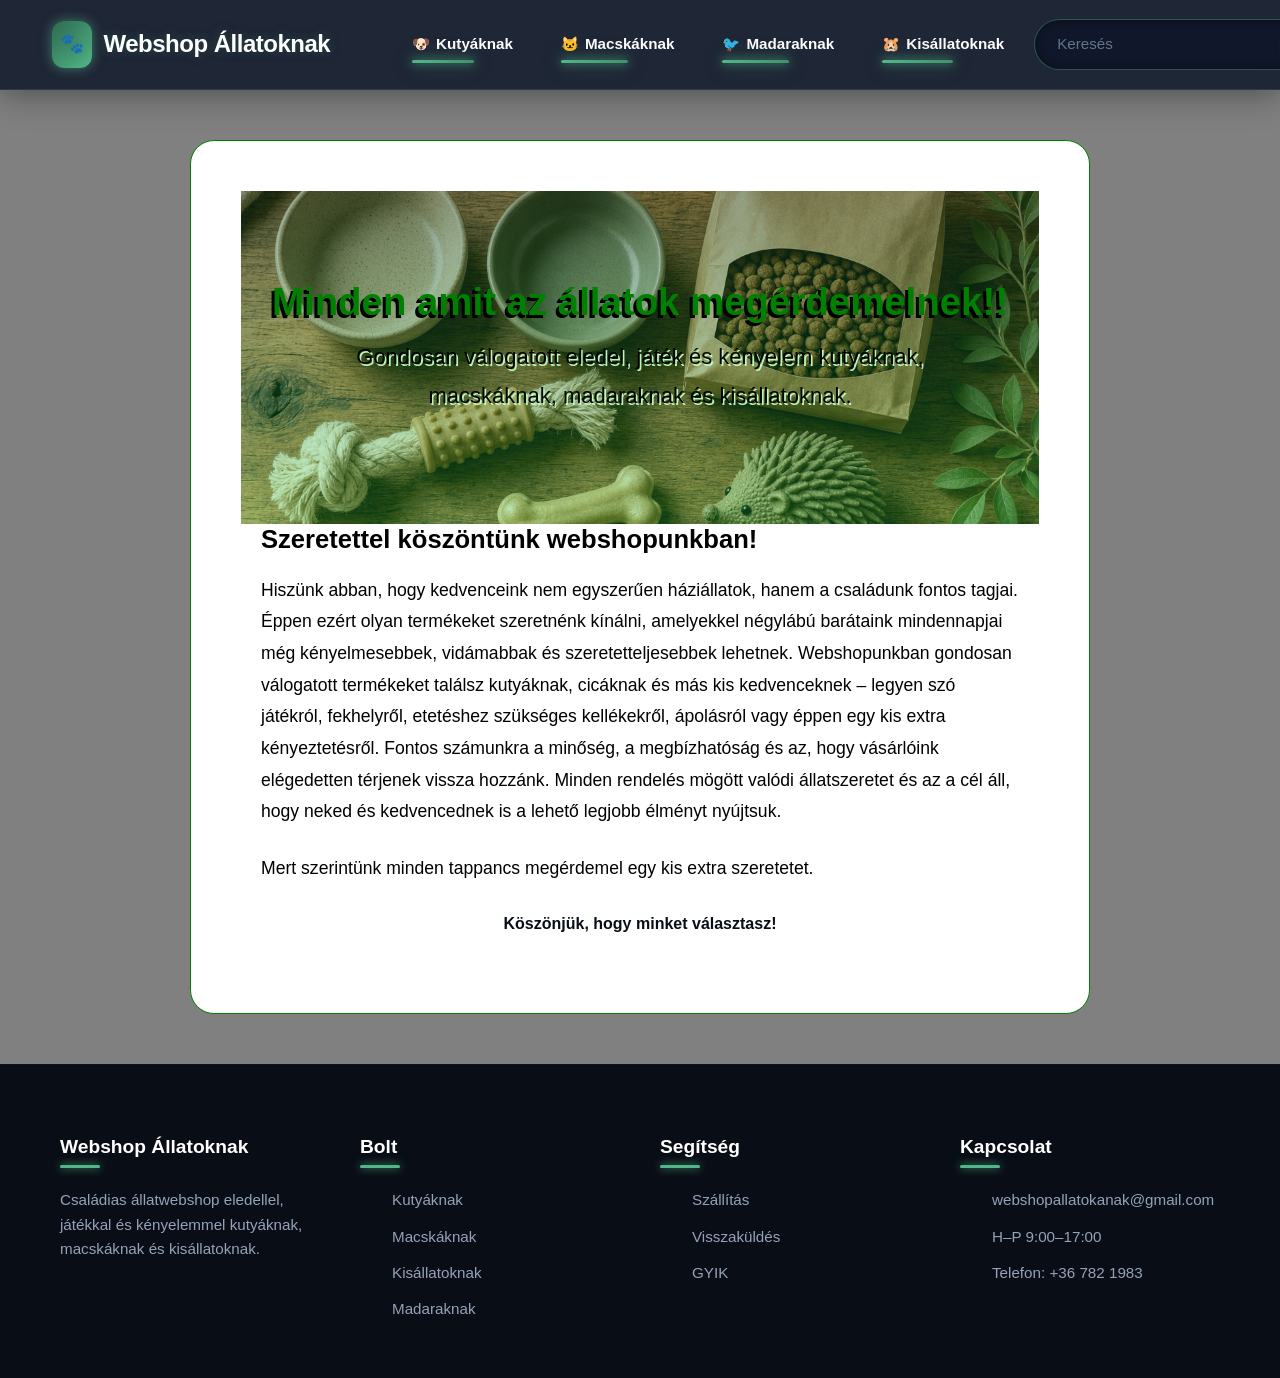
<file: index.html>
<!DOCTYPE html>
<html lang="hu">
<head>
    <meta charset="UTF-8">
    <meta name="viewport" content="width=device-width, initial-scale=1.0">
    <title>Webshop</title>
    <link href="https://cdn.jsdelivr.net/npm/bootstrap@5.3.8/dist/css/bootstrap.min.css" rel="stylesheet" integrity="sha384-sRIl4kxILFvY47J16cr9ZwB07vP4J8+LH7qKQnuqkuIAvNWLzeN8tE5YBujZqJLB" crossorigin="anonymous">
    <link rel="stylesheet" href="style.css">
</head>
<body>
    <header>
        <nav class="navbar navbar-expand-lg bg-body-tertiary">
  <div class="container-fluid">
    <a class="navbar-brand" href="#">Webshop Állatoknak</a>
    <button class="navbar-toggler" type="button" data-bs-toggle="collapse" data-bs-target="#navbarSupportedContent" aria-controls="navbarSupportedContent" aria-expanded="false" aria-label="Toggle navigation">
      <span class="navbar-toggler-icon"></span>
    </button>
    <div class="collapse navbar-collapse" id="navbarSupportedContent">
      <ul class="navbar-nav me-auto mb-2 mb-lg-0">
        <li class="nav-item">
          <a class="nav-link active" aria-current="page" href="kutyak.html">Kutyáknak</a>
        </li>
        <li class="nav-item">
          <a class="nav-link active" aria-current="page" href="macskak.html">Macskáknak</a>
        </li>
        <li class="nav-item">
          <a class="nav-link active" aria-current="page" href="madarak.html">Madaraknak</a>
        </li>
        <li class="nav-item">
          <a class="nav-link active" aria-current="page" href="kisallatok.html">Kisállatoknak</a>
        </li>
        
      <form class="d-flex" role="search">
        <input class="form-control me-2" type="search" placeholder="Keresés" aria-label="Search"/>
        <button class="btn btn-outline-success" type="submit">Search</button>
      </form>
    </div>
  </div>
</nav>
    </header>
    <main>
      <div class="hero">
<h3 style="text-align: center;">Minden amit az állatok megérdemelnek!!</h3>
<p>Gondosan válogatott eledel, játék és kényelem kutyáknak, macskáknak, madaraknak és kisállatoknak.</p></div>
<div class="wrap">
<h3>Szeretettel köszöntünk webshopunkban! </h3>

<p>Hiszünk abban, hogy kedvenceink nem egyszerűen háziállatok, hanem a családunk fontos tagjai. Éppen ezért olyan termékeket szeretnénk kínálni, amelyekkel négylábú barátaink mindennapjai még kényelmesebbek, vidámabbak és szeretetteljesebbek lehetnek.

Webshopunkban gondosan válogatott termékeket találsz kutyáknak, cicáknak és más kis kedvenceknek – legyen szó játékról, fekhelyről, etetéshez szükséges kellékekről, ápolásról vagy éppen egy kis extra kényeztetésről. 

Fontos számunkra a minőség, a megbízhatóság és az, hogy vásárlóink elégedetten térjenek vissza hozzánk. Minden rendelés mögött valódi állatszeretet és az a cél áll, hogy neked és kedvencednek is a lehető legjobb élményt nyújtsuk.
</p>
<p>Mert szerintünk minden tappancs megérdemel egy kis extra szeretetet. </p>

<p class="valami"><strong>Köszönjük, hogy minket választasz!</strong></p>
</div>

        
    </main>



 <footer>
    <div class="wrap foot">
      <div>
        <h4>Webshop Állatoknak</h4>
        <p>Családias állatwebshop eledellel, játékkal és kényelemmel kutyáknak, macskáknak és kisállatoknak.</p>
      </div>
      <div>
        <h4>Bolt</h4>
        <ul>
          <li><a href="kutyak.html">Kutyáknak</a></li>
          <li><a href="macskak.html">Macskáknak</a></li>
          <li><a href="kisallatok.html">Kisállatoknak</a></li>
          <li><a href="madarak.html">Madaraknak</a></li>
        </ul>
      </div>
      <div>
        <h4>Segítség</h4>
        <ul>
          <li>Szállítás</li>
          <li>Visszaküldés</li>
          <li>GYIK</li>
        </ul>
      </div>
      <div>
        <h4>Kapcsolat</h4>
        <ul>
          <li>webshopallatokanak@gmail.com</li>
          <li>H–P 9:00–17:00</li>
          <li>Telefon: +36 782 1983</li>
        </ul>
      </div>
    </div>
   
  </footer>
    
</body>
</html>
</file>
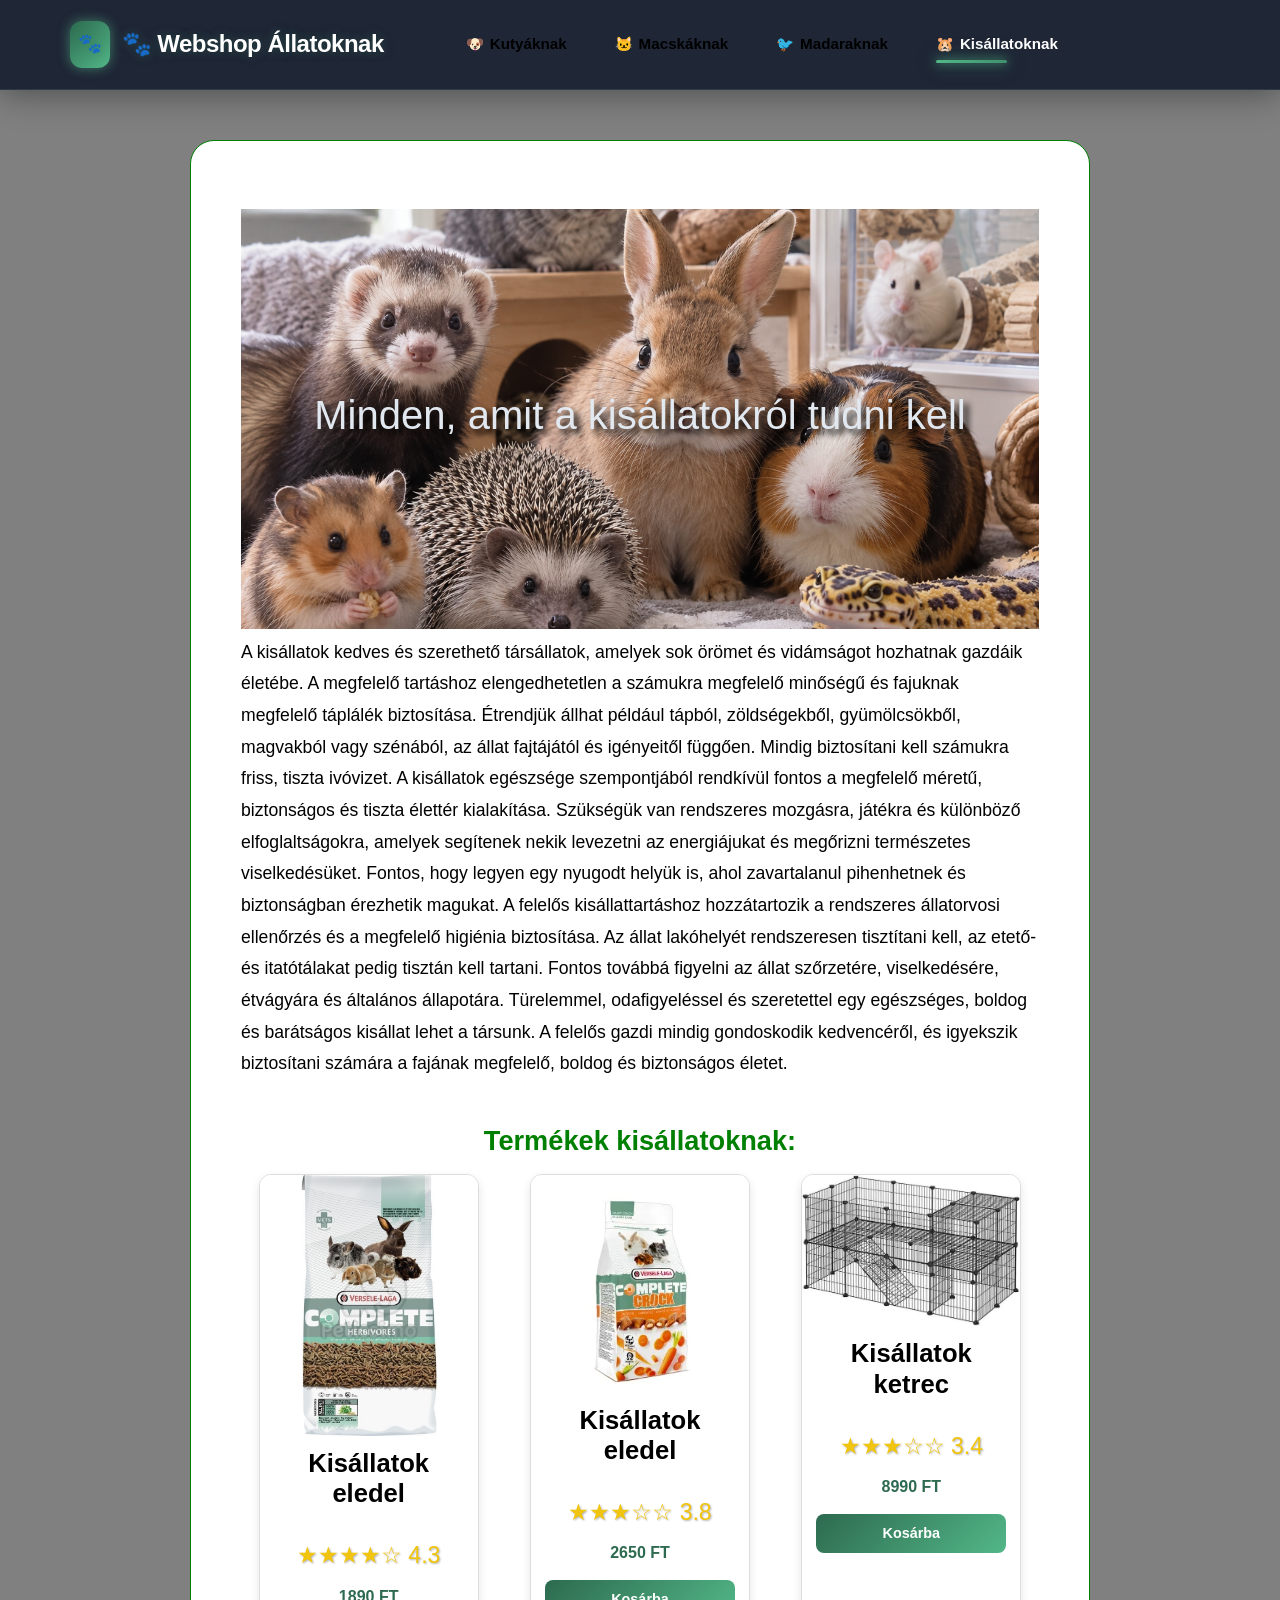
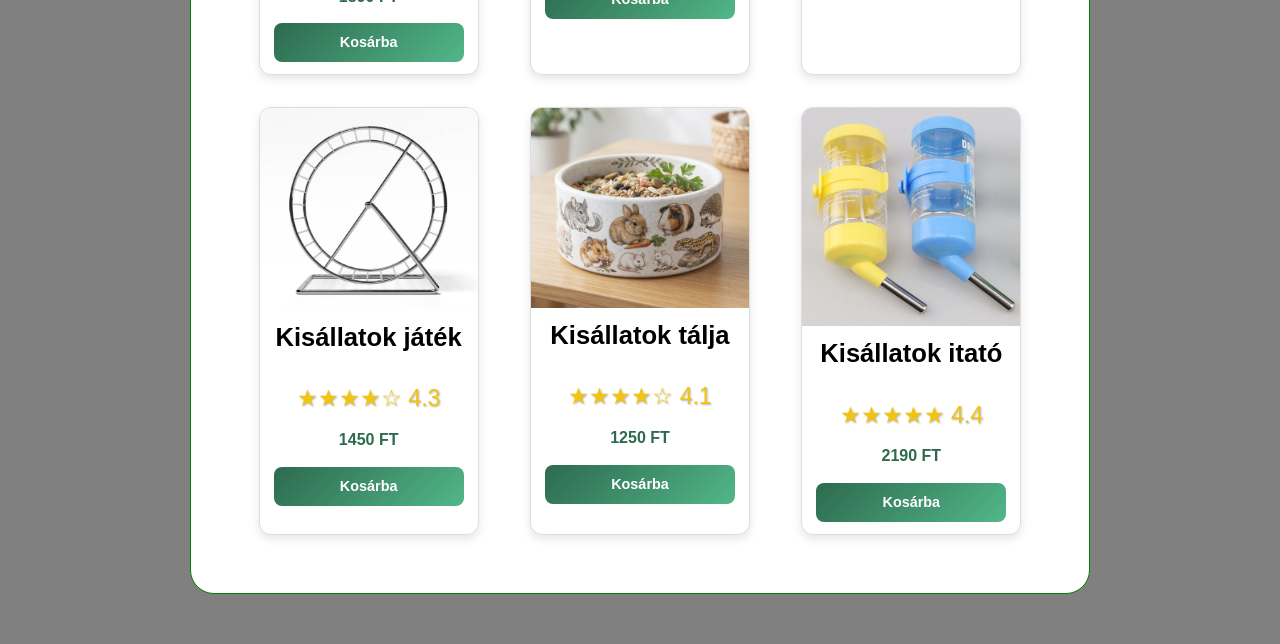
<file: kisallatok.html>
<!DOCTYPE html>
<html lang="hu">
<head>
    <meta charset="UTF-8">
    <meta name="viewport" content="width=device-width, initial-scale=1.0">
    <link href="https://cdn.jsdelivr.net/npm/bootstrap@5.3.8/dist/css/bootstrap.min.css" rel="stylesheet" integrity="sha384-sRIl4kxILFvY47J16cr9ZwB07vP4J8+LH7qKQnuqkuIAvNWLzeN8tE5YBujZqJLB" crossorigin="anonymous">
    <link rel="stylesheet" href="style.css">
    <title>Kisállatoknak| Webshop</title>
</head>
<body>
    <header>
    <nav class="navbar navbar-expand-lg bg-white">
        <div class="container-fluid wrap">
            <a class="navbar-brand" href="index.html">🐾 Webshop Állatoknak</a>
            <button class="navbar-toggler" type="button" data-bs-toggle="collapse" data-bs-target="#navbarSupportedContent" aria-controls="navbarSupportedContent" aria-expanded="false" aria-label="Menü">
                <span class="navbar-toggler-icon"></span>
            </button>
            <div class="collapse navbar-collapse" id="navbarSupportedContent">
                <ul class="navbar-nav me-auto mb-2 mb-lg-0">
                    <li class="nav-item"><a class="nav-link" href="kutyak.html">Kutyáknak</a></li>
                    <li class="nav-item"><a class="nav-link" href="macskak.html">Macskáknak</a></li>
                    <li class="nav-item"><a class="nav-link " href="madarak.html">Madaraknak</a></li>
                    <li class="nav-item"><a class="nav-link active" href="kisallatok.html">Kisállatoknak</a></li>
                </ul>
            </div>
        </div>
    </nav>
</header>
<main>
<div style="background-image: url(kisállatok.png);background-position: center;
            background-size: cover; background-repeat: no-repeat; min-height: 420px;display: flex;align-items: center;justify-content: center; 
            margin: 18px auto 8px;
            text-align: center; text-shadow: 5px 5px 6px black;">
    <h1>Minden, amit a kisállatokról tudni kell</h1>
</div>
<p>
A kisállatok kedves és szerethető társállatok, amelyek sok örömet és vidámságot hozhatnak gazdáik életébe. A megfelelő tartáshoz elengedhetetlen a számukra megfelelő minőségű és fajuknak megfelelő táplálék biztosítása. Étrendjük állhat például tápból, zöldségekből, gyümölcsökből, magvakból vagy szénából, az állat fajtájától és igényeitől függően. Mindig biztosítani kell számukra friss, tiszta ivóvizet.

A kisállatok egészsége szempontjából rendkívül fontos a megfelelő méretű, biztonságos és tiszta élettér kialakítása. Szükségük van rendszeres mozgásra, játékra és különböző elfoglaltságokra, amelyek segítenek nekik levezetni az energiájukat és megőrizni természetes viselkedésüket. Fontos, hogy legyen egy nyugodt helyük is, ahol zavartalanul pihenhetnek és biztonságban érezhetik magukat.

A felelős kisállattartáshoz hozzátartozik a rendszeres állatorvosi ellenőrzés és a megfelelő higiénia biztosítása. Az állat lakóhelyét rendszeresen tisztítani kell, az etető- és itatótálakat pedig tisztán kell tartani. Fontos továbbá figyelni az állat szőrzetére, viselkedésére, étvágyára és általános állapotára.

Türelemmel, odafigyeléssel és szeretettel egy egészséges, boldog és barátságos kisállat lehet a társunk. A felelős gazdi mindig gondoskodik kedvencéről, és igyekszik biztosítani számára a fajának megfelelő, boldog és biztonságos életet.
</p>

<h2>Termékek kisállatoknak:</h2>

<div class="row g-3 justify-content-center">
<div class="col-12 col-md-6 col-lg-4 p-2 d-flex justify-content-center">
    <div class="card style-card">
        <img src="kisállatokeledel.jpg" class="card-img-top" alt="Kisállatok eledel">
        <div class="card-body text-center">
            <h3>Kisállatok eledel</h3>
            <p class="stars">★★★★☆ 4.3</p>
            <p class="price"><strong>1890 FT</strong></p>
            <button onclick="kosarba()">Kosárba</button>
        </div>
    </div>
</div>

<div class="col-12 col-md-6 col-lg-4 p-2 d-flex justify-content-center">
    <div class="card style-card">
        <img src="kisallatokeledel.webp" class="card-img-top" alt="Kisállatok eledel">
        <div class="card-body text-center">
            <h3>Kisállatok eledel</h3>
            <p class="stars">★★★☆☆ 3.8</p>
            <p class="price"><strong>2650 FT</strong></p>
            <button onclick="kosarba()">Kosárba</button>
        </div>
    </div>
</div>

<div class="col-12 col-md-6 col-lg-4 p-2 d-flex justify-content-center">
    <div class="card style-card">
        <img src="kisalltokketrec.jpg" class="card-img-top" alt="Kisállatok ketrec">
        <div class="card-body text-center">
            <h3>Kisállatok ketrec</h3>
            <p class="stars">★★★☆☆ 3.4</p>
            <p class="price"><strong>8990 FT</strong></p>
            <button onclick="kosarba()">Kosárba</button>
        </div>
    </div>
</div>

<div class="col-12 col-md-6 col-lg-4 p-2 d-flex justify-content-center">
    <div class="card style-card">
        <img src="kisallatokjáték.jpg" class="card-img-top" alt="Kisállatok játék">
        <div class="card-body text-center">
            <h3>Kisállatok játék</h3>
            <p class="stars">★★★★☆ 4.3</p>
            <p class="price"><strong>1450 FT</strong></p>
            <button onclick="kosarba()">Kosárba</button>
        </div>
    </div>
</div>

<div class="col-12 col-md-6 col-lg-4 p-2 d-flex justify-content-center">
    <div class="card style-card">
        <img src="kisállaoktálja.jpg" class="card-img-top" alt="Kisállatok tálja">
        <div class="card-body text-center">
            <h3>Kisállatok tálja</h3>
            <p class="stars">★★★★☆ 4.1</p>
            <p class="price"><strong>1250 FT</strong></p>
            <button onclick="kosarba()">Kosárba</button>
        </div>
    </div>
</div>

<div class="col-12 col-md-6 col-lg-4 p-2 d-flex justify-content-center">
    <div class="card style-card">
        <img src="kisitato.jpg" class="card-img-top" alt="Kisállatok itató">
        <div class="card-body text-center">
            <h3>Kisállatok itató</h3>
            <p class="stars">★★★★★ 4.4</p>
            <p class="price"><strong>2190 FT</strong></p>
            <button onclick="kosarba()">Kosárba</button>
        </div>
    </div>
</div>

</div>
</main>
</body>
<script>
    function kosarba() {
        alert("Benne van a kosárban");
    }
</script>
</html>
</file>
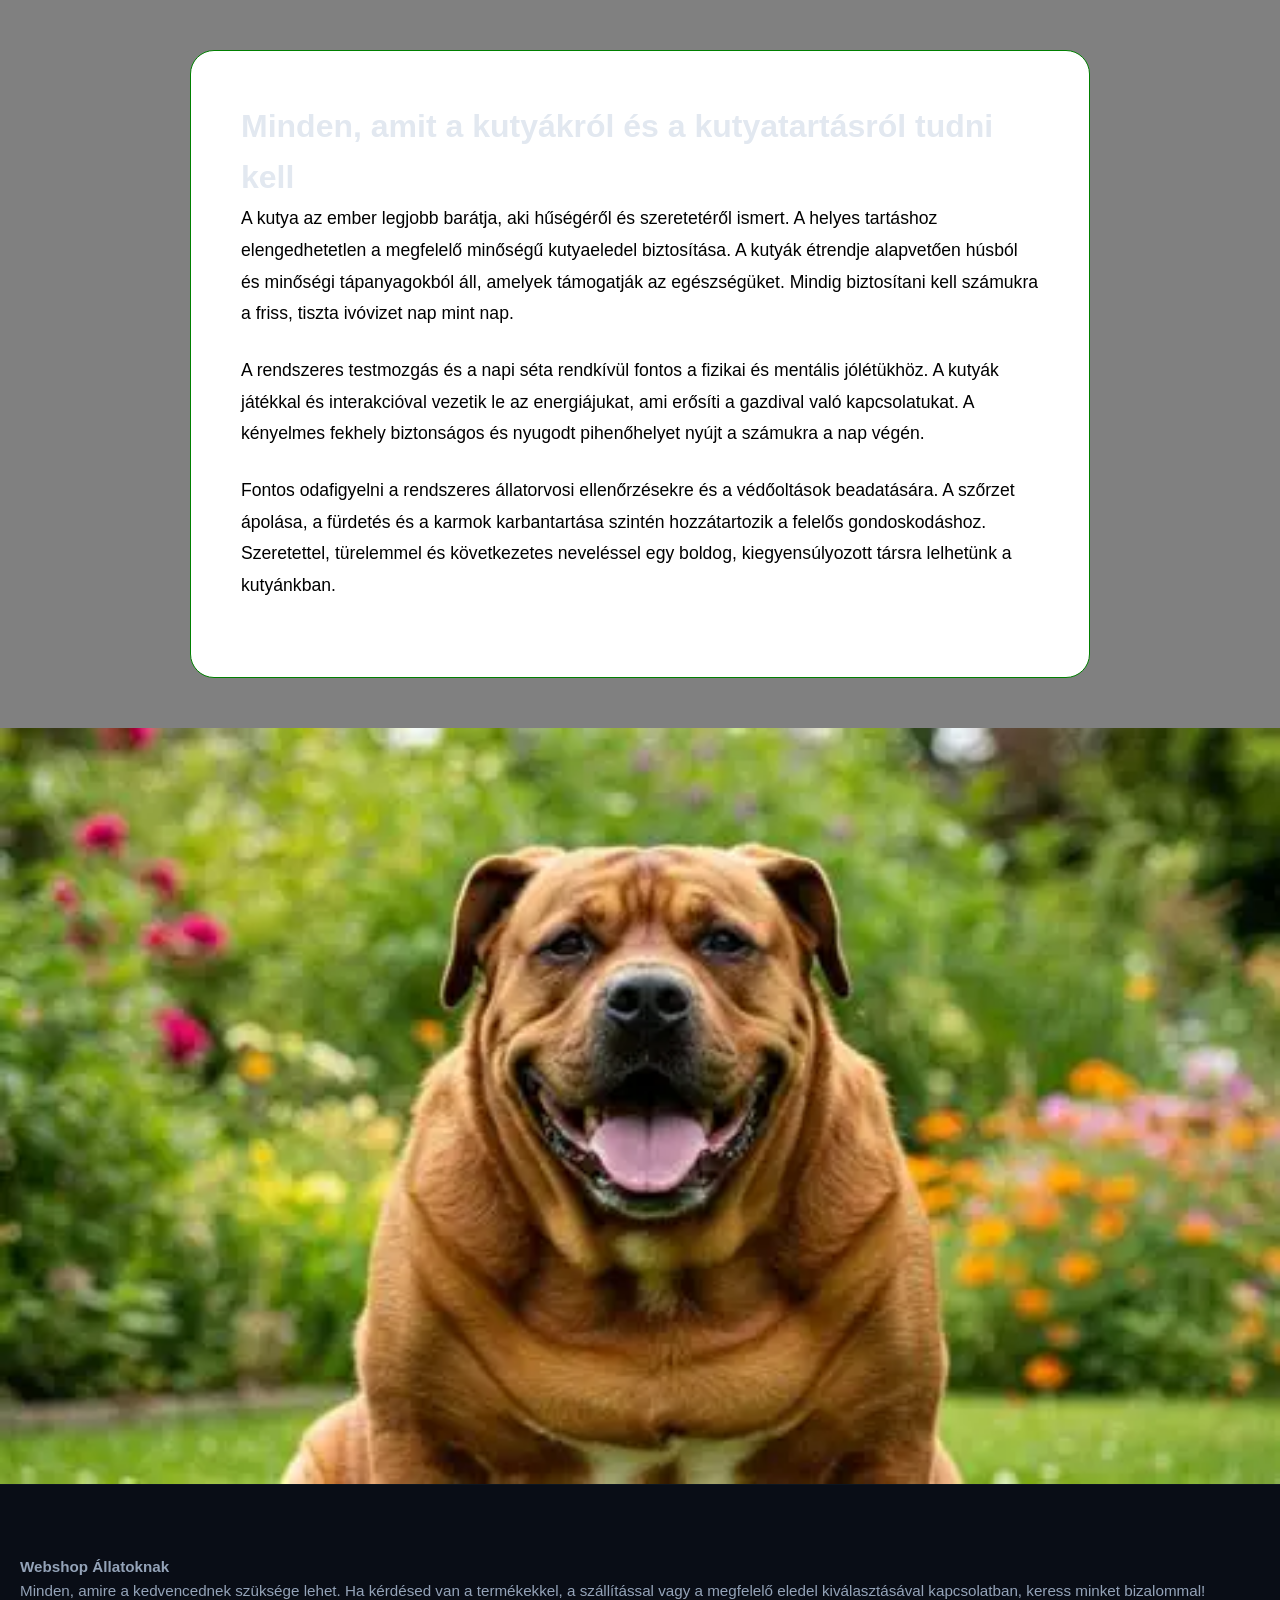
<file: kutyak.html>
<!DOCTYPE html>
<html lang="en">
<head>
    <meta charset="UTF-8">
    <meta name="viewport" content="width=device-width, initial-scale=1.0">
    <title>Kutyák</title>
    <link rel="stylesheet" href="style.css">
</head>
<body>
    
</body>
</html>
<main>
    <h1>Minden, amit a kutyákról és a kutyatartásról tudni kell</h1>
    
    <p>A kutya az ember legjobb barátja, aki hűségéről és szeretetéről ismert. A helyes tartáshoz elengedhetetlen a megfelelő minőségű kutyaeledel biztosítása. A kutyák étrendje alapvetően húsból és minőségi tápanyagokból áll, amelyek támogatják az egészségüket. Mindig biztosítani kell számukra a friss, tiszta ivóvizet nap mint nap.</p>
    
    <p>A rendszeres testmozgás és a napi séta rendkívül fontos a fizikai és mentális jólétükhöz. A kutyák játékkal és interakcióval vezetik le az energiájukat, ami erősíti a gazdival való kapcsolatukat. A kényelmes fekhely biztonságos és nyugodt pihenőhelyet nyújt a számukra a nap végén.</p>
    
    <p>Fontos odafigyelni a rendszeres állatorvosi ellenőrzésekre és a védőoltások beadatására. A szőrzet ápolása, a fürdetés és a karmok karbantartása szintén hozzátartozik a felelős gondoskodáshoz. Szeretettel, türelemmel és következetes neveléssel egy boldog, kiegyensúlyozott társra lelhetünk a kutyánkban.</p>
</main>
<img src="./kutya.jpg" alt="kutya">
<footer>
    <div class="footer-box">
        <p><strong>Webshop Állatoknak</strong></p>
        <p>Minden, amire a kedvencednek szüksége lehet. Ha kérdésed van a termékekkel, a szállítással vagy a megfelelő eledel kiválasztásával kapcsolatban, keress minket bizalommal!</p>
    </div>
</footer>
</file>
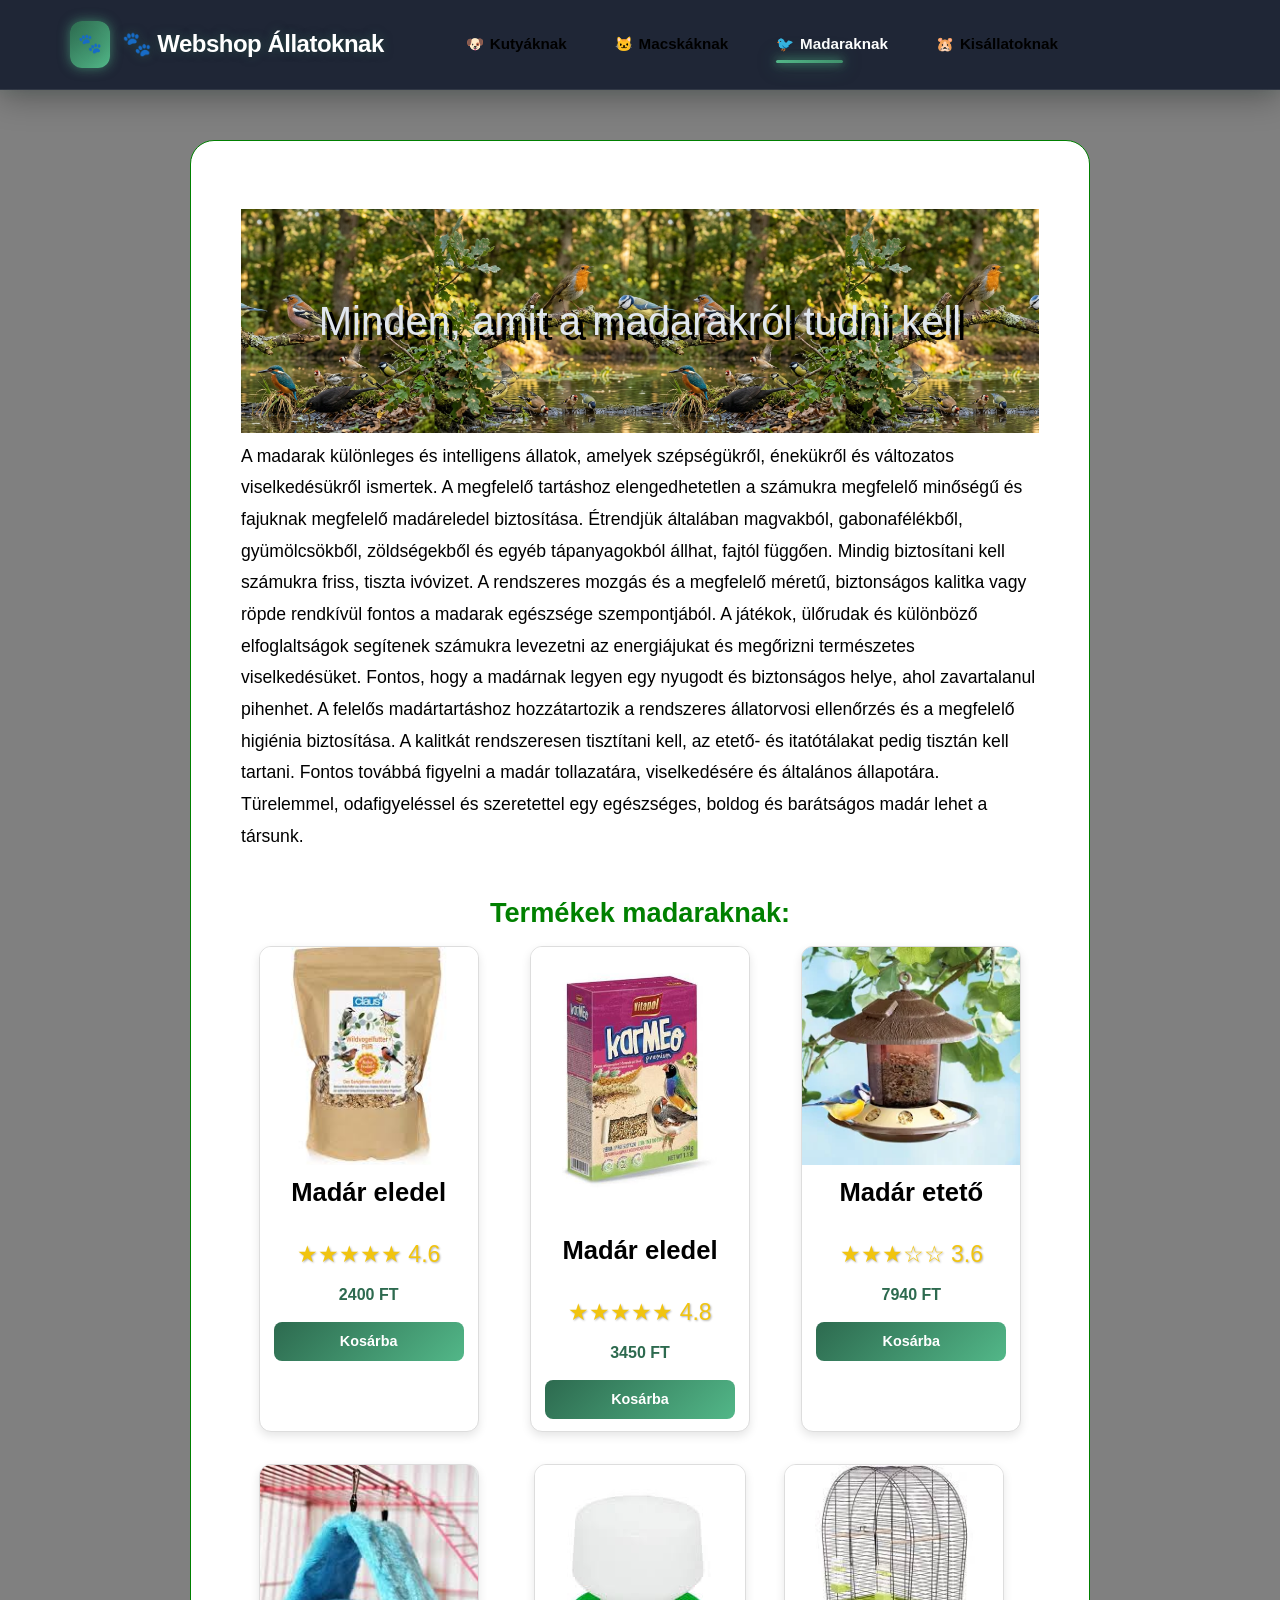
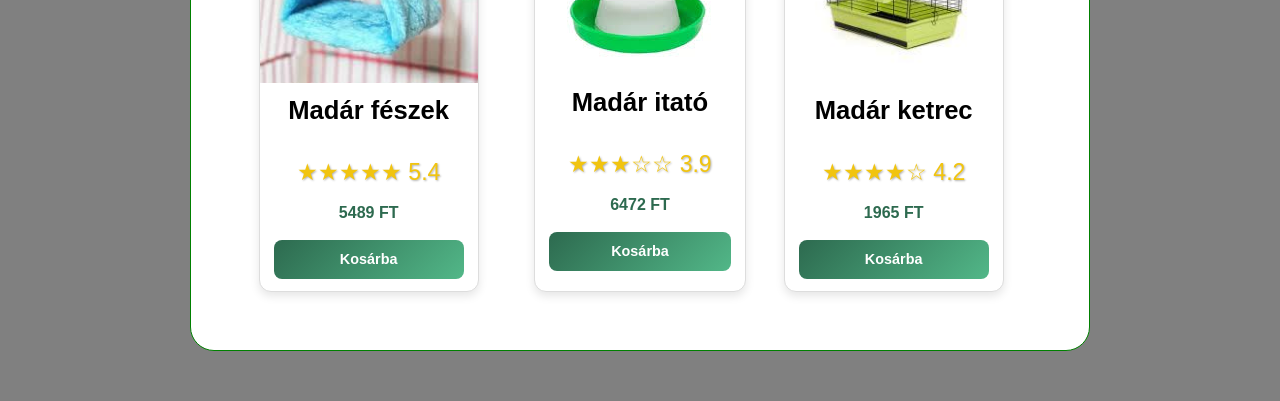
<file: madarak.html>
<!DOCTYPE html>
<html lang="hu">
<head>
    <meta charset="UTF-8">
    <meta name="viewport" content="width=device-width, initial-scale=1.0">
    <link href="https://cdn.jsdelivr.net/npm/bootstrap@5.3.8/dist/css/bootstrap.min.css" rel="stylesheet" integrity="sha384-sRIl4kxILFvY47J16cr9ZwB07vP4J8+LH7qKQnuqkuIAvNWLzeN8tE5YBujZqJLB" crossorigin="anonymous">
    <link rel="stylesheet" href="style.css">
    <title>Madaraknak| Webshop</title>
</head>
<body>
    <header>
    <nav class="navbar navbar-expand-lg bg-white">
        <div class="container-fluid wrap">
            <a class="navbar-brand" href="index.html">🐾 Webshop Állatoknak</a>
            <button class="navbar-toggler" type="button" data-bs-toggle="collapse" data-bs-target="#navbarSupportedContent" aria-controls="navbarSupportedContent" aria-expanded="false" aria-label="Menü">
                <span class="navbar-toggler-icon"></span>
            </button>
            <div class="collapse navbar-collapse" id="navbarSupportedContent">
                <ul class="navbar-nav me-auto mb-2 mb-lg-0">
                    <li class="nav-item"><a class="nav-link" href="kutyak.html">Kutyáknak</a></li>
                    <li class="nav-item"><a class="nav-link" href="macskak.html">Macskáknak</a></li>
                    <li class="nav-item"><a class="nav-link active" href="madarak.html">Madaraknak</a></li>
                    <li class="nav-item"><a class="nav-link" href="kisallatok.html">Kisállatoknak</a></li>
                </ul>
            </div>
        </div>
    </nav>
</header>
<main>
  <div style="background-image:  url(madarak.jpg);background-position: center;
            background-size: contain;background-repeat: inherit;
    padding: 88px 20px 80px;margin: 18px auto 8px;
    text-align: center; text-shadow: 5px 5px 0 black;"> 
<h1>Minden, amit a madarakról tudni kell</h1></div> 
   <p> 
A madarak különleges és intelligens állatok, amelyek szépségükről, énekükről és változatos viselkedésükről ismertek. A megfelelő tartáshoz elengedhetetlen a számukra megfelelő minőségű és fajuknak megfelelő madáreledel biztosítása. Étrendjük általában magvakból, gabonafélékből, gyümölcsökből, zöldségekből és egyéb tápanyagokból állhat, fajtól függően. Mindig biztosítani kell számukra friss, tiszta ivóvizet.

A rendszeres mozgás és a megfelelő méretű, biztonságos kalitka vagy röpde rendkívül fontos a madarak egészsége szempontjából. A játékok, ülőrudak és különböző elfoglaltságok segítenek számukra levezetni az energiájukat és megőrizni természetes viselkedésüket. Fontos, hogy a madárnak legyen egy nyugodt és biztonságos helye, ahol zavartalanul pihenhet.

A felelős madártartáshoz hozzátartozik a rendszeres állatorvosi ellenőrzés és a megfelelő higiénia biztosítása. A kalitkát rendszeresen tisztítani kell, az etető- és itatótálakat pedig tisztán kell tartani. Fontos továbbá figyelni a madár tollazatára, viselkedésére és általános állapotára. Türelemmel, odafigyeléssel és szeretettel egy egészséges, boldog és barátságos madár lehet a társunk.</p>
 
<h2>Termékek madaraknak:</h2>
<div class="row g-3 justify-content-center">
<div class="col-12 col-md-6 col-lg-4 p-2 d-flex justify-content-center">
    <div class="card style-card">
        <img src="madaretel.jpg" class="card-img-top" alt="Madár eledel">
        <div class="card-body text-center">
            <h3>Madár eledel</h3>
            <p class="stars">★★★★★ 4.6</p>
            <p class="price"><strong>2400 FT</strong></p>
            <button onclick="kosarba()">Kosárba</button>
        </div>
    </div>
</div>
<div class="col-12 col-md-6 col-lg-4 p-2 d-flex justify-content-center">
    <div class="card style-card">
        <img src="madaretel2.jpg" class="card-img-top" alt="Madár eledel">
        <div class="card-body text-center">
            <h3>Madár eledel</h3>
            <p class="stars">★★★★★ 4.8</p>
            <p class="price"><strong>3450 FT</strong></p>
            <button onclick="kosarba()">Kosárba</button>
        </div>
    </div>
</div>
<div class="col-12 col-md-6 col-lg-4 p-2 d-flex justify-content-center">
    <div class="card style-card">
        <img src="madareteto.jpg" class="card-img-top" alt="Madár etető">
        <div class="card-body text-center">
            <h3>Madár etető</h3>
            <p class="stars">★★★☆☆ 3.6</p>
            <p class="price"><strong>7940 FT</strong></p>
            <button onclick="kosarba()">Kosárba</button>
        </div>
    </div>
</div>
<div class="col-12 col-md-6 col-lg-4 p-2 d-flex justify-content-center">
    <div class="card style-card">
        <img src="madarfeszek.jpg" class="card-img-top" alt="Madár fészek">
        <div class="card-body text-center">
            <h3>Madár fészek</h3>
            <p class="stars">★★★★★ 5.4</p>
            <p class="price"><strong>5489 FT</strong></p>
            <button onclick="kosarba()">Kosárba</button>
        </div>
    </div>
</div>
<div class="col-12 col-md-6 col-lg-4 p-2 d-flex justify-content-center">
    <div class="card style-card">
        <img src="madaritato.jpg" class="card-img-top" alt="Madár itató">
        <div class="card-body text-center">
            <h3>Madár itató</h3>
            <p class="stars">★★★☆☆ 3.9</p>
            <p class="price"><strong>6472 FT</strong></p>
            <button onclick="kosarba()">Kosárba</button>
        </div>
    </div>
</div>
<div class="col-12 col-md-6 col-lg-4 p-2 ">
    <div class="card style-card">
        <img src="madarketrec.jpg" class="card-img-top" alt="Madár ketrec">
        <div class="card-body text-center">
            <h3>Madár ketrec</h3>
            <p class="stars">★★★★☆ 4.2</p>
            <p class="price"><strong>1965 FT</strong></p>
            <button onclick="kosarba()">Kosárba</button>
        </div>
    </div>
</div>
</div>
</main>

</body>
<script>
    function kosarba() {
        alert("Benne van a kosárban");
    }
</script>
</html>
</file>
<file: style.css>
* {
    margin: 0;
    padding: 0;
    box-sizing: border-box;
}

body {
    font-family: 'Segoe UI', Tahoma, Geneva, Verdana, sans-serif;
    background-color:gray;
    color: #e2e8f0;
    line-height: 1.6;
    display: flex;
    flex-direction: column;
    min-height: 100vh;
}


.navbar {
    background: rgba(15, 23, 42, 0.85) !important;
    backdrop-filter: blur(12px);
    box-shadow: 0 8px 32px rgba(0, 0, 0, 0.3), 0 0 15px rgba(45, 106, 79, 0.15);
    padding: 1rem 2.5rem;
    border-bottom: 1px solid rgba(255, 255, 255, 0.08);
    transition: all 0.4s ease;
}


.navbar-brand {
    font-weight: 800;
    font-size: 1.5rem;
    color: #ffffff !important;
    display: flex;
    align-items: center;
    gap: 12px;
    letter-spacing: -0.5px;
    text-shadow: 0 0 10px rgba(45, 106, 79, 0.5);
}

.navbar-brand::before {
    content: "🐾";
    font-size: 1.2rem;
    background: linear-gradient(135deg, #2d6a4f, #52b788);
    padding: 8px;
    border-radius: 12px;
    box-shadow: 0 0 12px rgba(82, 183, 136, 0.6);
}


.navbar-nav {
    gap: 12px;
    align-items: center;
    margin-left: 3rem;
}


.navbar-nav .nav-link {
    font-weight: 600;
    font-size: 0.95rem;
    color: black !important;
    padding: 10px 18px !important;
    border-radius: 14px;
    transition: all 0.3s ease;
    position: relative;
    display: flex;
    align-items: center;
    gap: 6px;
    z-index: 1;
}


.navbar-nav .nav-link[href*="kutyak"]::before { content: "🐶"; font-size: 0.9rem; }
.navbar-nav .nav-link[href*="macskak"]::before { content: "🐱"; font-size: 0.9rem; }
.navbar-nav .nav-link[href*="madarak"]::before { content: "🐦"; font-size: 0.9rem; }
.navbar-nav .nav-link[href*="kisallatok"]::before { content: "🐹"; font-size: 0.9rem; }


.navbar-nav .nav-link:hover {
    color: #ffffff !important;
    background-color: rgba(255, 255, 255, 0.05);
    transform: translateY(-2px);
    box-shadow: 0 0 10px rgba(255, 255, 255, 0.1);
}


.navbar-nav .nav-link.active {
    color: #ffffff !important;
    background: transparent !important;
    position: relative;
}


.navbar-nav .nav-link.active::after {
    content: '';
    position: absolute;
    bottom: 4px;
    left: 18px;
    width: 45%; 
    height: 3px;
    background: linear-gradient(90deg, #52b788, #40916c);
    border-radius: 4px;
    box-shadow: 0 0 10px #52b788, 0 0 20px #2d6a4f;
}

.navbar form.d-flex {
    gap: 10px;
    align-items: center;
    margin-left: auto;
    background: rgba(15, 23, 42, 0.9);
    padding: 6px 12px;
    border-radius: 50px;
    border: 1.5px solid rgba(82, 183, 136, 0.4);
    transition: all 0.3s ease;
    box-shadow: inset 0 0 10px rgba(0,0,0,0.5);
}

.navbar form.d-flex:focus-within {
    border-color: #52b788;
    box-shadow: 0 0 20px rgba(82, 183, 136, 0.4), inset 0 0 5px rgba(82, 183, 136, 0.2);
}


.navbar .form-control {
    border: none !important;
    background: transparent !important;
    box-shadow: none !important;
    padding: 6px 10px;
    font-size: 0.95rem;
    width: 220px;
    color: #ffffff !important;
}

.navbar .form-control::placeholder {
    color: #64748b;
}

.navbar .form-control:focus {
    outline: none !important;
}


.navbar .btn-outline-success {
    background: linear-gradient(135deg, #2d6a4f, #52b788);
    color: #ffffff;
    border: none;
    border-radius: 40px;
    padding: 8px 20px;
    font-weight: 600;
    font-size: 0.9rem;
    cursor: pointer;
    transition: all 0.3s ease;
    white-space: nowrap;
    box-shadow: 0 0 10px rgba(45, 106, 79, 0.4);
}

.navbar .btn-outline-success:hover {
    background: linear-gradient(135deg, #40916c, #74c69d);
    box-shadow: 0 0 20px rgba(82, 183, 136, 0.8);
    transform: scale(1.05);
}

.hero {
    background:
        linear-gradient( rgba(11, 66, 34, 0.411), rgba(4, 245, 76, 0.233)),
        url('termekek.jpg') center / cover no-repeat;
    color: white;
    padding: 88px 20px 80px;
    text-align: center;
}

.hero p{
    font-size: 22px;
    max-width: 640px;
    color: black;
    text-shadow:1.65px  1.65px -0 rgb(197, 255, 197);
    margin: 0 auto 28px;
    opacity: 0.95;
}
main {
    max-width: 900px;
    width: 100%;
    margin: 50px auto;
    padding: 50px;
    background-color: white;
    border-radius:24px;
    box-shadow: 0 15px 35px solid green;
    border: 1px solid green ;
    flex: 1;
}

main h3[style*="text-align: center;"] {
    font-size: 2.4rem;
    color: green;
    margin-bottom: 12px;
    font-weight: 800;
    text-shadow:-3px  3px 0 black;
}

main h3:not([style*="text-align: center;"]) {
    font-size: 1.6rem;
    color:black;
    margin-bottom: 20px;
    font-weight: 700;
}

main p {
    font-size: 1.1rem;
    color: black;
    margin-bottom: 25px;
    line-height: 1.8;
}

main h4 {
    font-size: 1.25rem;
    color: black;
    background: rgba(45, 106, 79, 0.2);
    padding: 18px 22px;
    border-left: 5px solid green;
    border-radius: 0 16px 16px 0;
    margin: 35px 0;
    font-weight: 600;
}

main h2 {
    font-size: 1.7rem;
    color: green;
    text-align: center;
    margin-top: 45px;
    font-weight: 700;
}
.wrap {
    max-width: 1180px;
    margin:  auto;
    padding: 0 20px;
}
.style-card {
    max-width: 220px; 
    border: 1px solid #ddd;
    border-radius: 12px;
    overflow: hidden;
    box-shadow: 0 4px 10px rgba(0, 0, 0, 0.1);
    background-color: #fff;
    transition: transform 0.2s ease;
}

.style-card:hover {
    transform: translateY(-4px);
    border-color: #1b4332;
}


.card-body { 
    padding: 12px 14px;
    display: flex; 
    flex-direction: column;
    align-items: center;
    gap: 6px;
}

.card-body h3 {
    font-size: 21px;
    margin-bottom: 4px ;
}

.stars { 
    color: #f1c40f; 
    text-shadow: 1px 1px 2px rgba(0, 0, 0, 0.3);
    font-size: 23px;
    font-weight: 400; 
    margin-bottom: 0;
}

.price {
    color: #2d6a4f;
    font-weight: 800; 
    font-size: 16px; 
    margin-bottom: 6px;
}


.card-body button {
    width: 100%;
    background: linear-gradient(135deg, #2d6a4f, #52b788);
    color: white;
    border: none;
    padding: 8px 12px;
    border-radius: 8px;
    font-weight: 600;
    font-size: 0.9rem;
    cursor: pointer;
    transition: all 0.3s ease;
}

.card-body button:hover {
    background: linear-gradient(135deg, #1b4332, #2d6a4f);
    transform: scale(1.02);
}

footer {
    background-color: #090d16;
    color: #64748b;
    padding: 70px 20px 40px;
    margin-top: auto;
    border-top: 1px solid rgba(63, 173, 201, 0.05);
}

footer .wrap.foot {
    max-width: 1200px;
    margin: 0 auto;
    display: grid;
    grid-template-columns: repeat(auto-fit, minmax(220px, 1fr));
    gap: 40px;
}

footer h4 {
    color: #ffffff;
    font-size: 1.2rem;
    margin-bottom: 20px;
    position: relative;
    padding-bottom: 10px;
    font-weight: 600;
}

footer h4::after {
    content: '';
    position: absolute;
    left: 0;
    bottom: 0;
    width: 40px;
    height: 3px;
    background-color: #52b788;
    border-radius: 2px;
    box-shadow: 0 0 8px #52b788;
}

footer p, footer ul li, footer ul li a {
    color: #94a3b8;
    font-size: 0.95rem;
    text-decoration: none;
    transition: all 0.2s ease;
}

footer ul {
    list-style: none;
}

footer ul li {
    margin-bottom: 12px;
}

footer ul li a:hover {
    color: #ffffff;
    padding-left: 6px;
    text-shadow: 0 0 8px rgba(255,255,255,0.5);
}


.valami{
    text-align: center;
    color:#090d16;
    font-size: medium;
}
</file>
